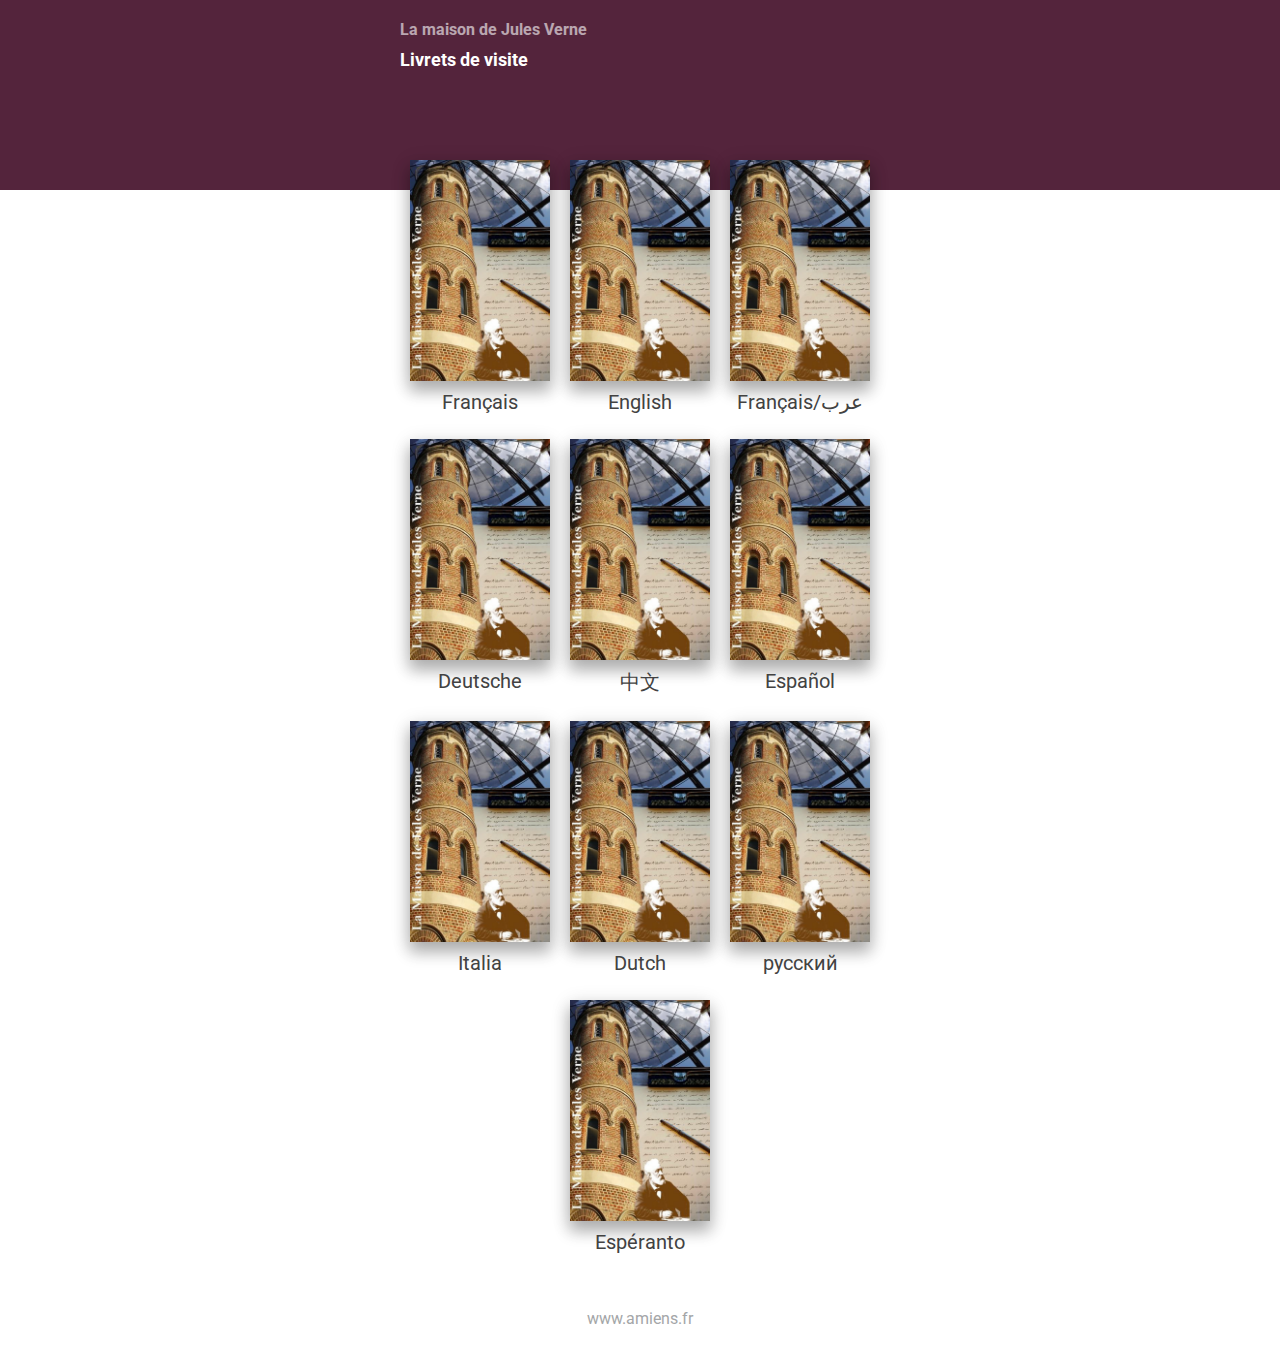
<file: index.html>
<!DOCTYPE html>
<html lang="fr">
<head>
    <meta charset="UTF-8">
    <meta name="viewport"
          content="width=device-width, user-scalable=no, initial-scale=1.0, maximum-scale=1.0, minimum-scale=1.0">
    <meta http-equiv="X-UA-Compatible" content="ie=edge">
    <title>Maison Jules Verne - livrets de visite</title>
    <link rel="stylesheet" href="assets/style.css">
</head>
<body>
<header>
    <div class="container">
        <h1>La maison de Jules Verne</h1>
        <h2>Livrets de visite</h2>
    </div>
</header>
<main>
    <div class="container">
        <div class="homepageLinks">
            <a href="FR"><img src="assets/pdfPreview.jpg" alt="guide de visite"><span>Français</span></a>
            <a href="GB"><img src="assets/pdfPreview.jpg" alt="guide de visite"><span>English</span></a>
            <a href="AR"><img src="assets/pdfPreview.jpg" alt="guide de visite"><span>Français/عرب</span></a>
            <a href="DE"><img src="assets/pdfPreview.jpg" alt="guide de visite"><span>Deutsche</span></a>
            <a href="CH"><img src="assets/pdfPreview.jpg" alt="guide de visite"><span>中文</span></a>
            <a href="SP"><img src="assets/pdfPreview.jpg" alt="guide de visite"><span>Español</span></a>
            <a href="IT"><img src="assets/pdfPreview.jpg" alt="guide de visite"><span>Italia</span></a>
            <a href="NL"><img src="assets/pdfPreview.jpg" alt="guide de visite"><span>Dutch</span></a>
            <a href="RU"><img src="assets/pdfPreview.jpg" alt="guide de visite"><span>русский</span></a>
            <a href="ES"><img src="assets/pdfPreview.jpg" alt="guide de visite"><span>Espéranto</span></a>
        </div>
    </div>
</main>
<footer>
    <div class="container">
        <a class="mainLink" href="https://www.amiens.fr/Vivre-a-Amiens/Culture-Patrimoine/Etablissements-culturels/Maison-de-Jules-Verne" title="La maison de Jules Verne">www.amiens.fr</a>
    </div>
</footer>
</body>
</html>
</file>
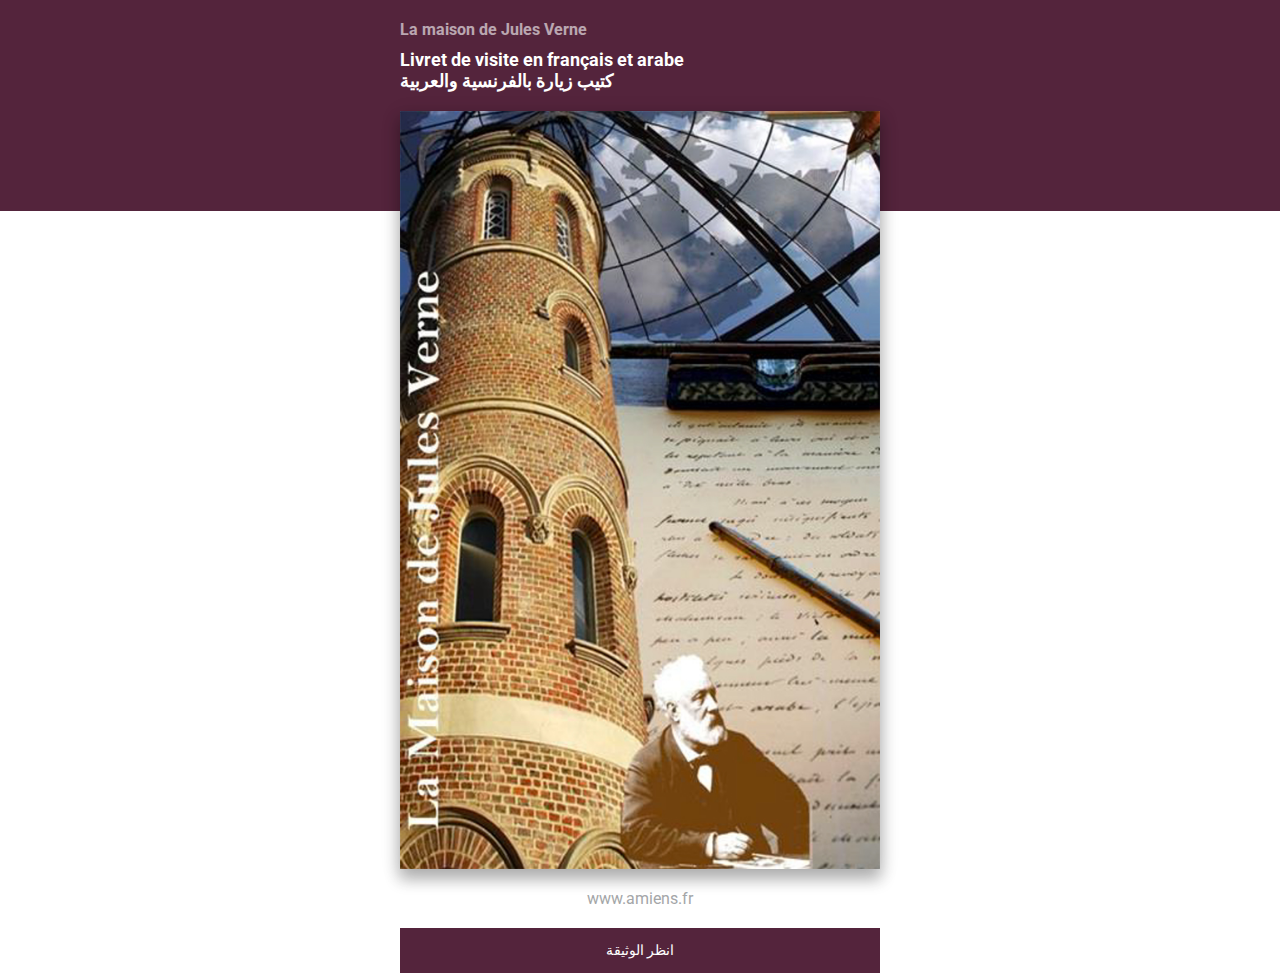
<file: AR/index.html>
<!DOCTYPE html>
<html lang="fr">
<head>
    <meta charset="UTF-8">
    <meta name="viewport"
          content="width=device-width, user-scalable=no, initial-scale=1.0, maximum-scale=1.0, minimum-scale=1.0">
    <meta http-equiv="X-UA-Compatible" content="ie=edge">
    <title>Maison Jules Verne - livret de visite en français</title>
    <link rel="stylesheet" href="../assets/style.css">
</head>
<body>
<header>
    <div class="container">
        <h1>La maison de Jules Verne</h1>
        <h2>Livret de visite en français et arabe<br>كتيب زيارة بالفرنسية والعربية</h2>
    </div>
</header>
<main>
    <div class="container">
        <a href="AR_DocVisiteCourt-2020.pdf" title="La maison de Jules Verne">
            <img class="pdfPreview" src="../assets/pdfPreview.jpg" alt="Voir le PDF">
        </a>
        <a class="mainLink" href="https://www.amiens.fr/Vivre-a-Amiens/Culture-Patrimoine/Etablissements-culturels/Maison-de-Jules-Verne" title="La maison de Jules Verne">www.amiens.fr</a>
    </div>
</main>
<footer>
    <div class="container">
        <a class="pdfLink" href="AR_DocVisiteCourt-2020.pdf">انظر الوثيقة</a>
    </div>
</footer>
<!--<div class="fadingLogo"></div>-->
</body>
</html>
</file>
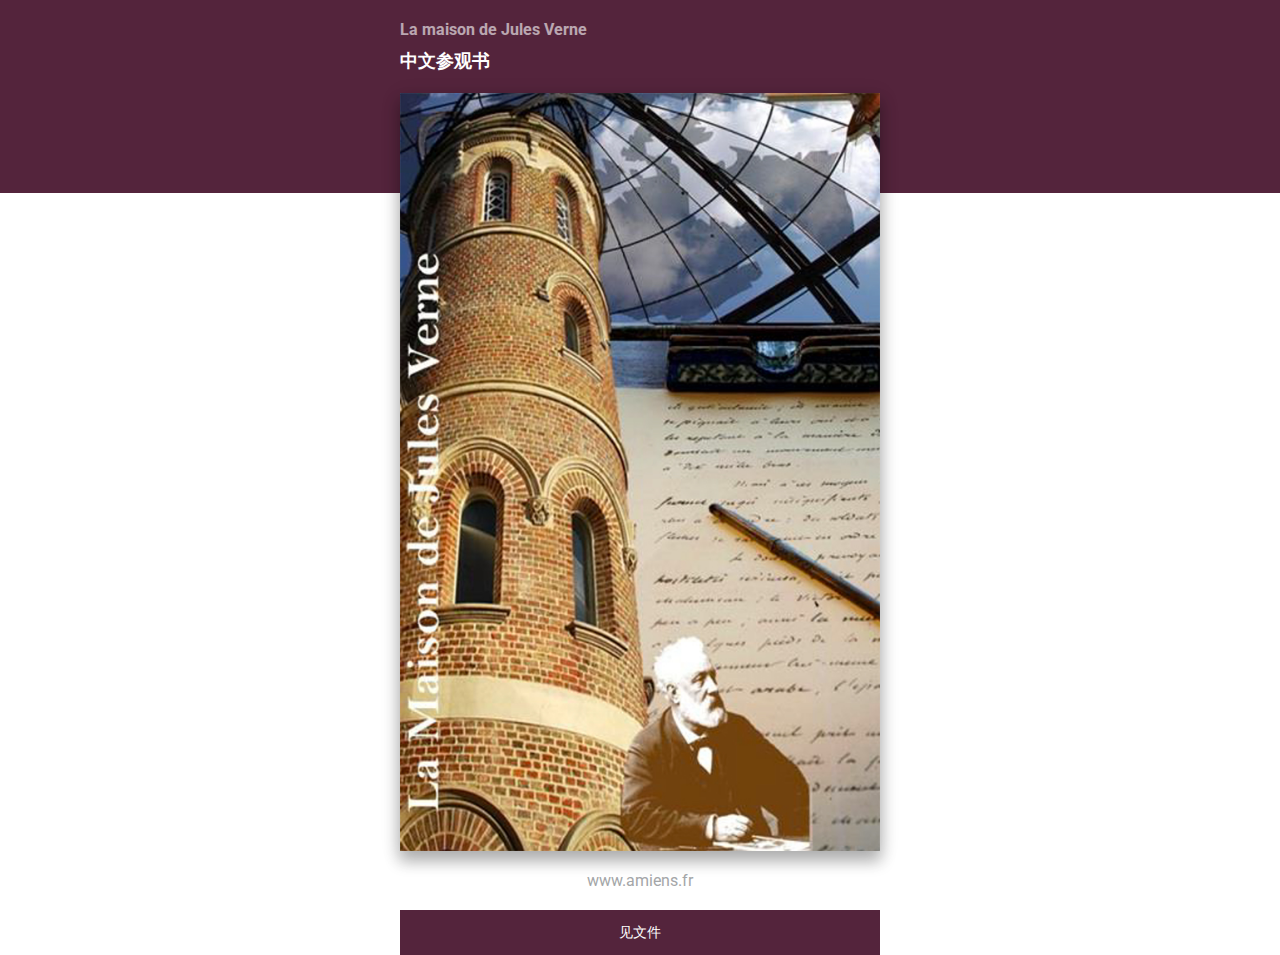
<file: CH/index.html>
<!DOCTYPE html>
<html lang="fr">
<head>
    <meta charset="UTF-8">
    <meta name="viewport"
          content="width=device-width, user-scalable=no, initial-scale=1.0, maximum-scale=1.0, minimum-scale=1.0">
    <meta http-equiv="X-UA-Compatible" content="ie=edge">
    <title>Maison Jules Verne - livret de visite en français</title>
    <link rel="stylesheet" href="../assets/style.css">
</head>
<body>
<header>
    <div class="container">
        <h1>La maison de Jules Verne</h1>
        <h2>中文参观书</h2>
    </div>
</header>
<main>
    <div class="container">
        <a href="CH_DocVisiteCourt-2020.pdf" title="La maison de Jules Verne">
            <img class="pdfPreview" src="../assets/pdfPreview.jpg" alt="Voir le PDF">
        </a>
        <a class="mainLink" href="https://www.amiens.fr/Vivre-a-Amiens/Culture-Patrimoine/Etablissements-culturels/Maison-de-Jules-Verne" title="La maison de Jules Verne">www.amiens.fr</a>
    </div>
</main>
<footer>
    <div class="container">
        <a class="pdfLink" href="CH_DocVisiteCourt-2020.pdf">见文件</a>
    </div>
</footer>
<!--<div class="fadingLogo"></div>-->
</body>
</html>
</file>
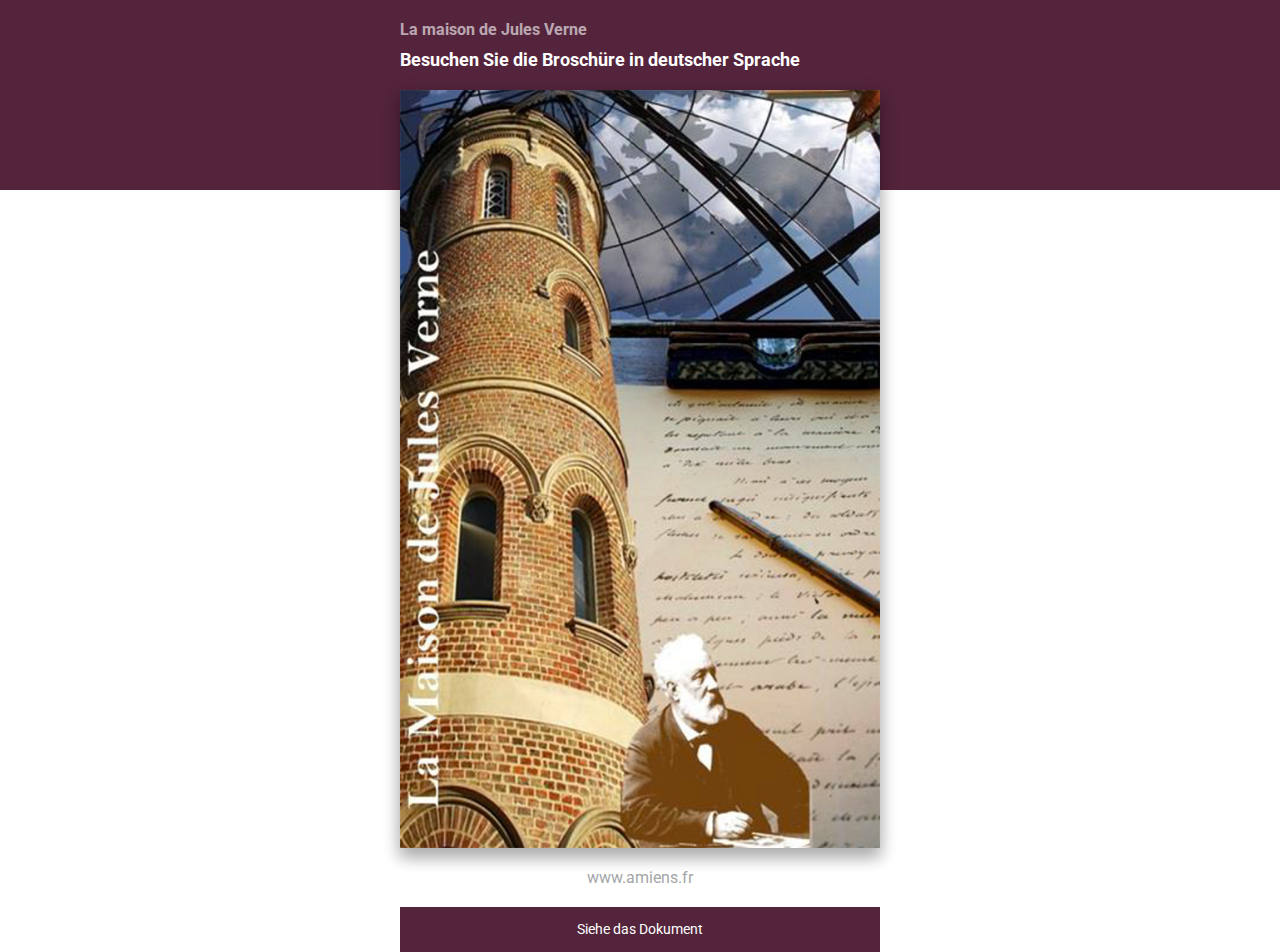
<file: DE/index.html>
<!DOCTYPE html>
<html lang="fr">
<head>
    <meta charset="UTF-8">
    <meta name="viewport"
          content="width=device-width, user-scalable=no, initial-scale=1.0, maximum-scale=1.0, minimum-scale=1.0">
    <meta http-equiv="X-UA-Compatible" content="ie=edge">
    <title>Maison Jules Verne - livret de visite en français</title>
    <link rel="stylesheet" href="../assets/style.css">
</head>
<body>
<header>
    <div class="container">
        <h1>La maison de Jules Verne</h1>
        <h2>Besuchen Sie die Broschüre in deutscher Sprache</h2>
    </div>
</header>
<main>
    <div class="container">
        <a href="DE_DocVisiteCourt-2020.pdf" title="La maison de Jules Verne">
            <img class="pdfPreview" src="../assets/pdfPreview.jpg" alt="Voir le PDF">
        </a>
        <a class="mainLink" href="https://www.amiens.fr/Vivre-a-Amiens/Culture-Patrimoine/Etablissements-culturels/Maison-de-Jules-Verne" title="La maison de Jules Verne">www.amiens.fr</a>
    </div>
</main>
<footer>
    <div class="container">
        <a class="pdfLink" href="DE_DocVisiteCourt-2020.pdf">Siehe das Dokument</a>
    </div>
</footer>
<!--<div class="fadingLogo"></div>-->
</body>
</html>
</file>
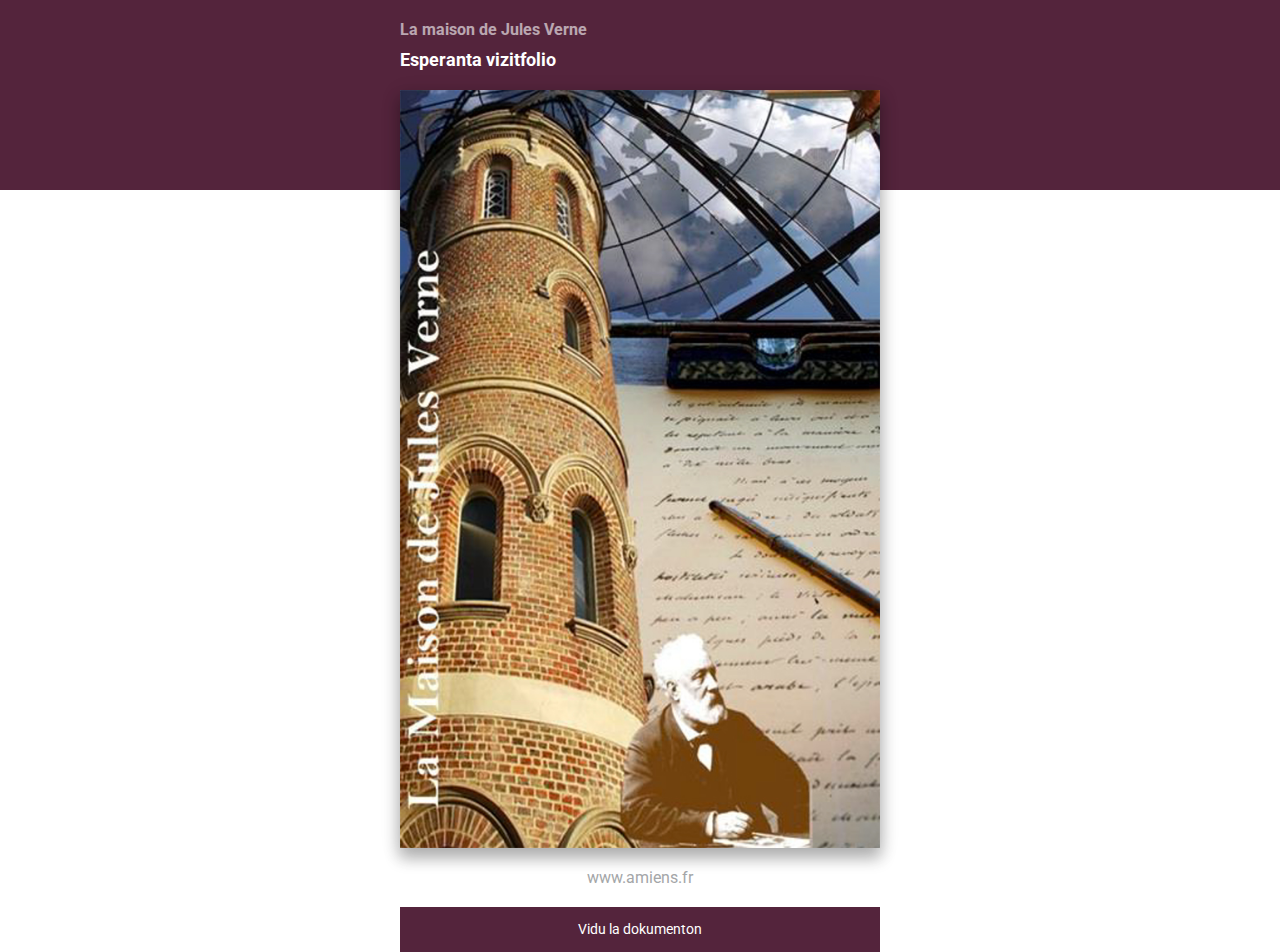
<file: ES/index.html>
<!DOCTYPE html>
<html lang="fr">
<head>
    <meta charset="UTF-8">
    <meta name="viewport"
          content="width=device-width, user-scalable=no, initial-scale=1.0, maximum-scale=1.0, minimum-scale=1.0">
    <meta http-equiv="X-UA-Compatible" content="ie=edge">
    <title>Maison Jules Verne - livret de visite en français</title>
    <link rel="stylesheet" href="../assets/style.css">
</head>
<body>
<header>
    <div class="container">
        <h1>La maison de Jules Verne</h1>
        <h2>Esperanta vizitfolio</h2>
    </div>
</header>
<main>
    <div class="container">
        <a href="ES_DocVisiteCourt-2020.pdf" title="La maison de Jules Verne">
            <img class="pdfPreview" src="../assets/pdfPreview.jpg" alt="Voir le PDF">
        </a>
        <a class="mainLink" href="https://www.amiens.fr/Vivre-a-Amiens/Culture-Patrimoine/Etablissements-culturels/Maison-de-Jules-Verne" title="La maison de Jules Verne">www.amiens.fr</a>
    </div>
</main>
<footer>
    <div class="container">
        <a class="pdfLink" href="ES_DocVisiteCourt-2020.pdf">Vidu la dokumenton</a>
    </div>
</footer>
<!--<div class="fadingLogo"></div>-->
</body>
</html>
</file>
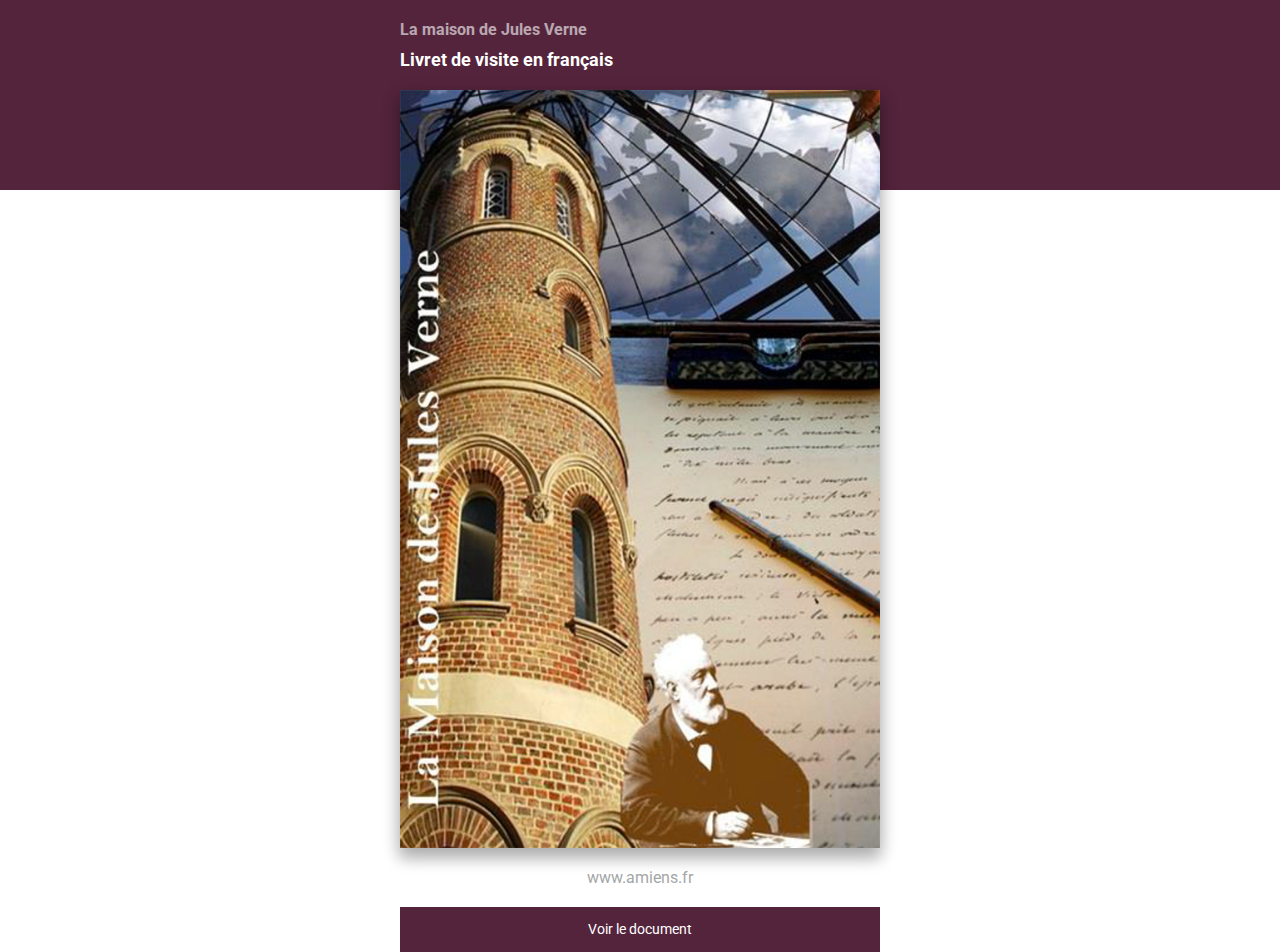
<file: FR/index.html>
<!DOCTYPE html>
<html lang="fr">
<head>
    <meta charset="UTF-8">
    <meta name="viewport"
          content="width=device-width, user-scalable=no, initial-scale=1.0, maximum-scale=1.0, minimum-scale=1.0">
    <meta http-equiv="X-UA-Compatible" content="ie=edge">
    <title>Maison Jules Verne - livret de visite en français</title>
    <link rel="stylesheet" href="../assets/style.css">
</head>
<body>
<header>
    <div class="container">
        <h1>La maison de Jules Verne</h1>
        <h2>Livret de visite en français</h2>
    </div>
</header>
<main>
    <div class="container">
        <a href="FR_DocVisiteCourt-2020.pdf" title="La maison de Jules Verne">
            <img class="pdfPreview" src="../assets/pdfPreview.jpg" alt="Voir le PDF">
        </a>
        <a class="mainLink" href="https://www.amiens.fr/Vivre-a-Amiens/Culture-Patrimoine/Etablissements-culturels/Maison-de-Jules-Verne" title="La maison de Jules Verne">www.amiens.fr</a>
    </div>
</main>
<footer>
    <div class="container">
        <a class="pdfLink" href="FR_DocVisiteCourt-2020.pdf">Voir le document</a>
    </div>
</footer>
<!--<div class="fadingLogo"></div>-->
</body>
</html>
</file>
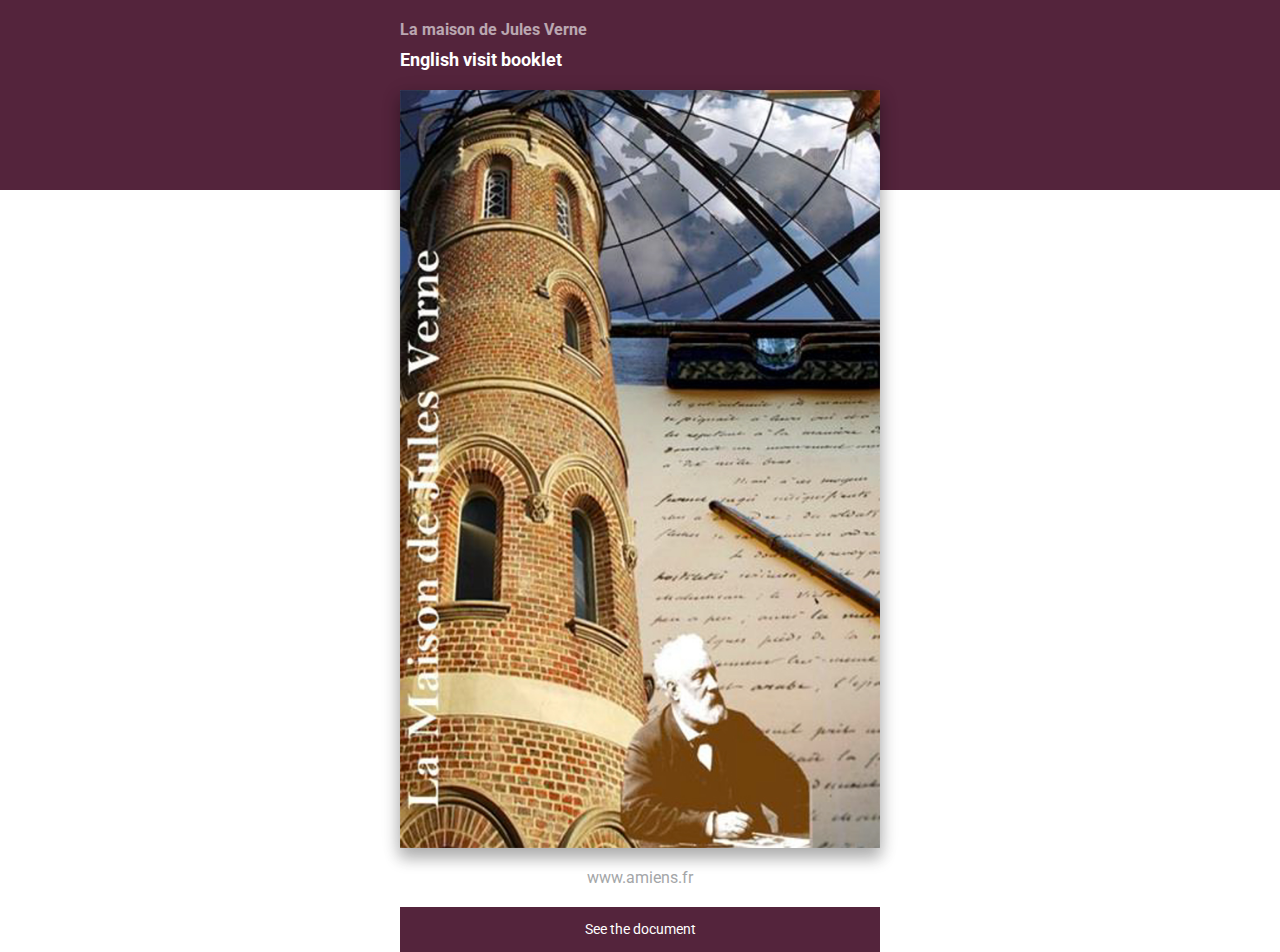
<file: GB/index.html>
<!DOCTYPE html>
<html lang="fr">
<head>
    <meta charset="UTF-8">
    <meta name="viewport"
          content="width=device-width, user-scalable=no, initial-scale=1.0, maximum-scale=1.0, minimum-scale=1.0">
    <meta http-equiv="X-UA-Compatible" content="ie=edge">
    <title>Maison Jules Verne - livret de visite en français</title>
    <link rel="stylesheet" href="../assets/style.css">
</head>
<body>
<header>
    <div class="container">
        <h1>La maison de Jules Verne</h1>
        <h2>English visit booklet</h2>
    </div>
</header>
<main>
    <div class="container">
        <a href="GB_DocVisiteCourt-2020.pdf" title="La maison de Jules Verne">
            <img class="pdfPreview" src="../assets/pdfPreview.jpg" alt="Voir le PDF">
        </a>
        <a class="mainLink" href="https://www.amiens.fr/Vivre-a-Amiens/Culture-Patrimoine/Etablissements-culturels/Maison-de-Jules-Verne" title="La maison de Jules Verne">www.amiens.fr</a>
    </div>
</main>
<footer>
    <div class="container">
        <a class="pdfLink" href="GB_DocVisiteCourt-2020.pdf">See the document</a>
    </div>
</footer>
<!--<div class="fadingLogo"></div>-->
</body>
</html>
</file>
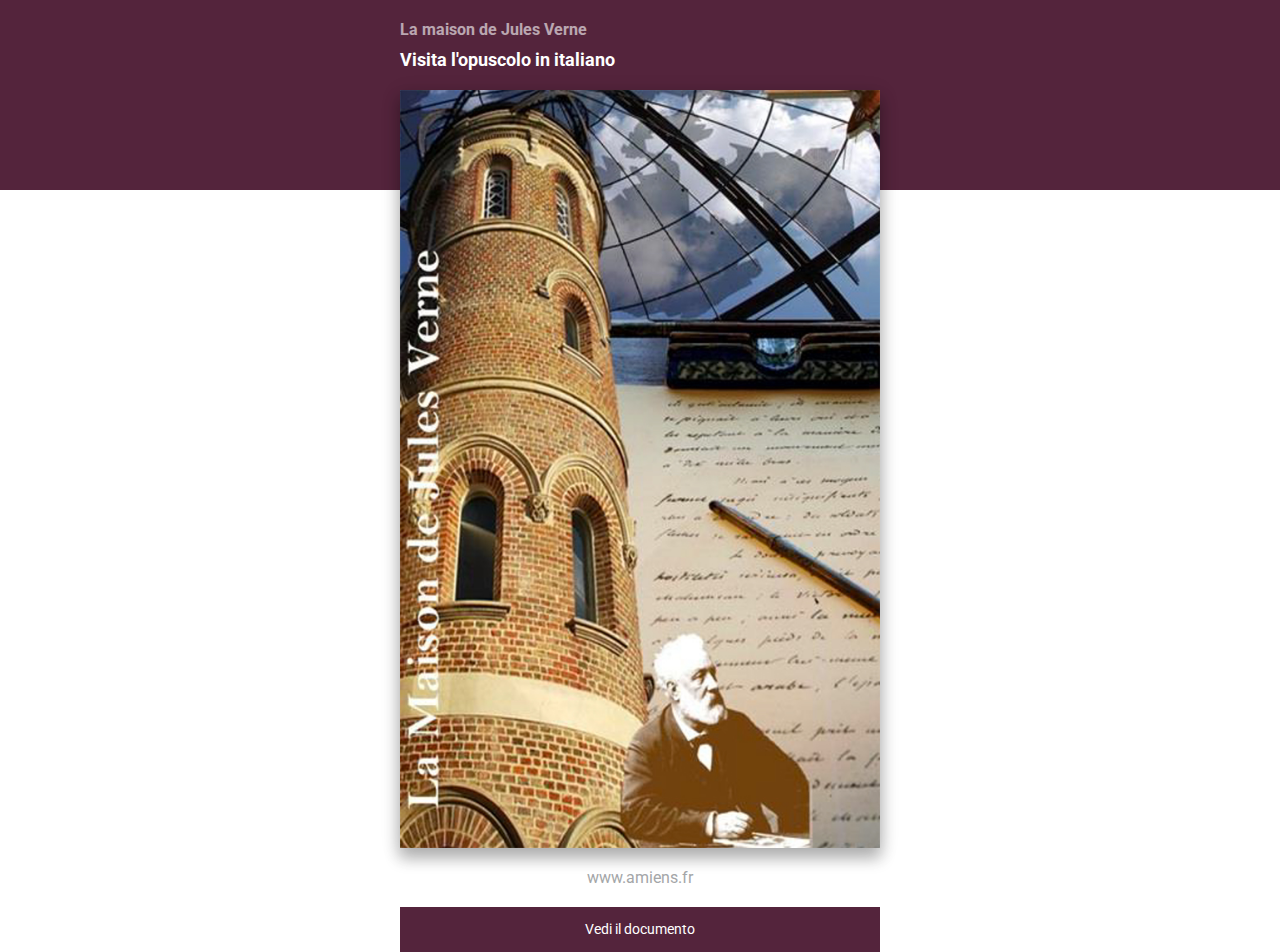
<file: IT/index.html>
<!DOCTYPE html>
<html lang="fr">
<head>
    <meta charset="UTF-8">
    <meta name="viewport"
          content="width=device-width, user-scalable=no, initial-scale=1.0, maximum-scale=1.0, minimum-scale=1.0">
    <meta http-equiv="X-UA-Compatible" content="ie=edge">
    <title>Maison Jules Verne - livret de visite en français</title>
    <link rel="stylesheet" href="../assets/style.css">
</head>
<body>
<header>
    <div class="container">
        <h1>La maison de Jules Verne</h1>
        <h2>Visita l'opuscolo in italiano</h2>
    </div>
</header>
<main>
    <div class="container">
        <a href="IT_DocVisiteCourt-2020.pdf" title="La maison de Jules Verne">
            <img class="pdfPreview" src="../assets/pdfPreview.jpg" alt="Voir le PDF">
        </a>
        <a class="mainLink" href="https://www.amiens.fr/Vivre-a-Amiens/Culture-Patrimoine/Etablissements-culturels/Maison-de-Jules-Verne" title="La maison de Jules Verne">www.amiens.fr</a>
    </div>
</main>
<footer>
    <div class="container">
        <a class="pdfLink" href="IT_DocVisiteCourt-2020.pdf">Vedi il documento</a>
    </div>
</footer>
<!--<div class="fadingLogo"></div>-->
</body>
</html>
</file>
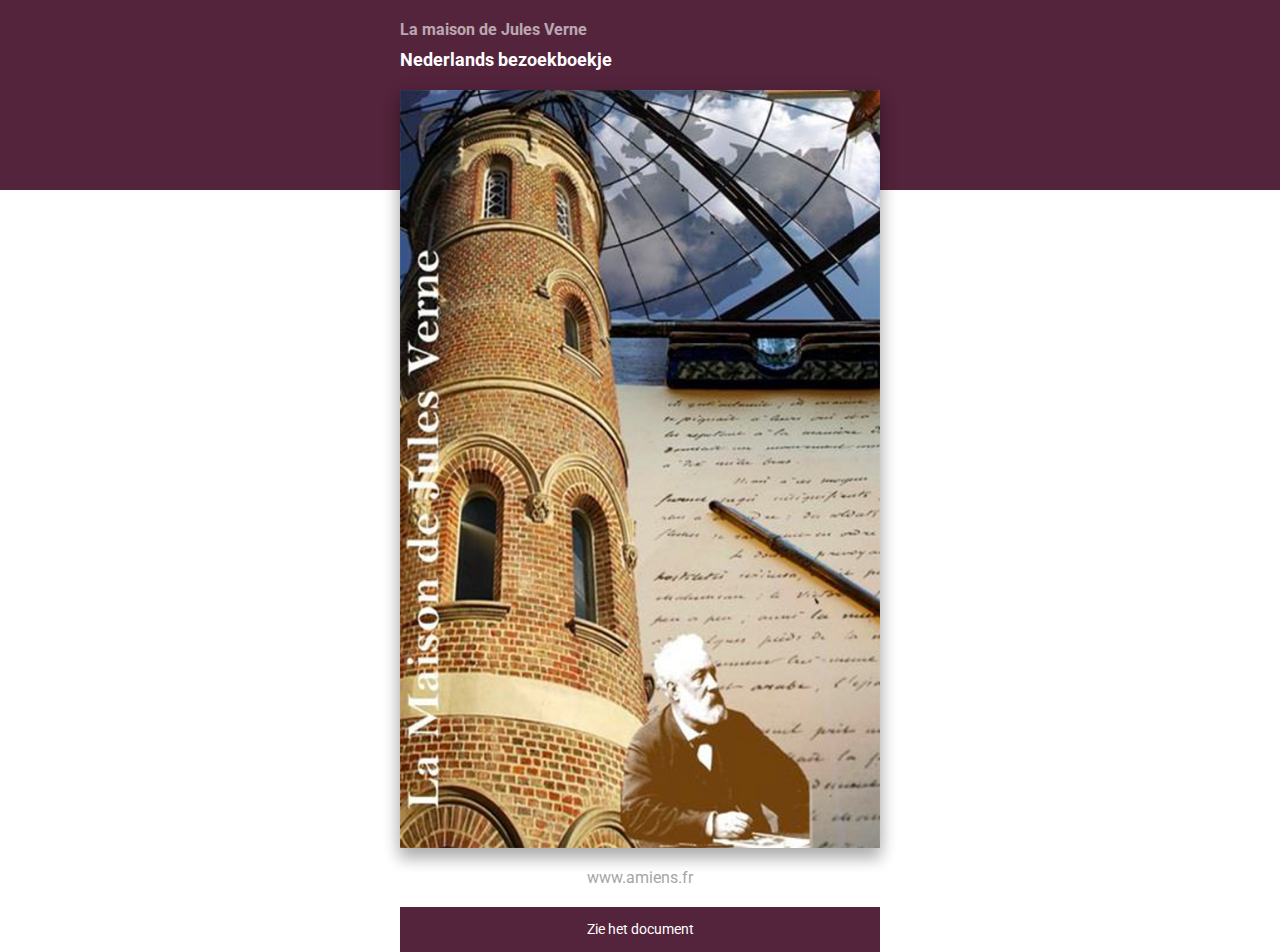
<file: NL/index.html>
<!DOCTYPE html>
<html lang="fr">
<head>
    <meta charset="UTF-8">
    <meta name="viewport"
          content="width=device-width, user-scalable=no, initial-scale=1.0, maximum-scale=1.0, minimum-scale=1.0">
    <meta http-equiv="X-UA-Compatible" content="ie=edge">
    <title>Maison Jules Verne - livret de visite en français</title>
    <link rel="stylesheet" href="../assets/style.css">
</head>
<body>
<header>
    <div class="container">
        <h1>La maison de Jules Verne</h1>
        <h2>Nederlands bezoekboekje</h2>
    </div>
</header>
<main>
    <div class="container">
        <a href="NL_DocVisiteCourt-2020.pdf" title="La maison de Jules Verne">
            <img class="pdfPreview" src="../assets/pdfPreview.jpg" alt="Voir le PDF">
        </a>
        <a class="mainLink" href="https://www.amiens.fr/Vivre-a-Amiens/Culture-Patrimoine/Etablissements-culturels/Maison-de-Jules-Verne" title="La maison de Jules Verne">www.amiens.fr</a>
    </div>
</main>
<footer>
    <div class="container">
        <a class="pdfLink" href="NL_DocVisiteCourt-2020.pdf">Zie het document</a>
    </div>
</footer>
<!--<div class="fadingLogo"></div>-->
</body>
</html>
</file>
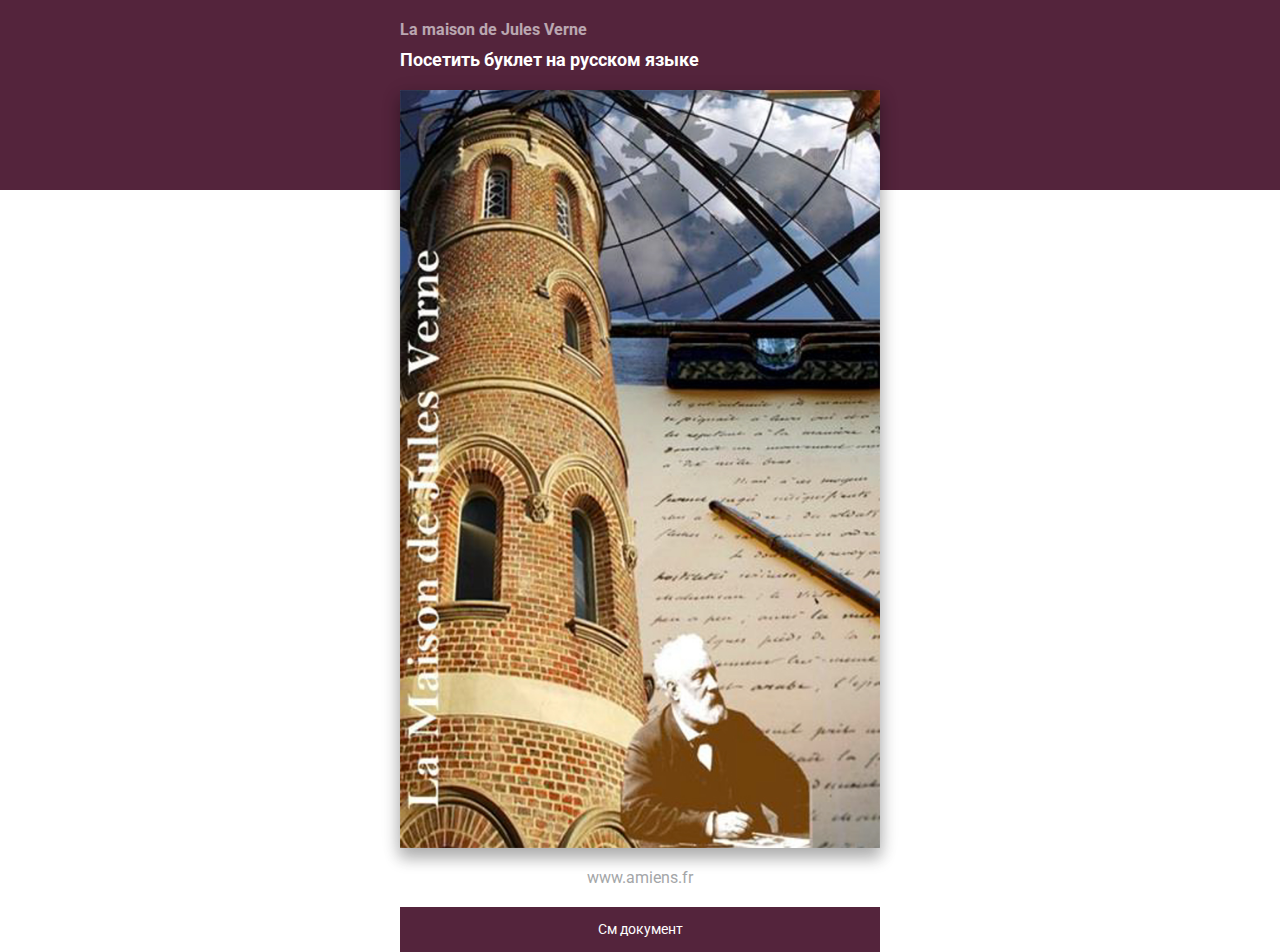
<file: RU/index.html>
<!DOCTYPE html>
<html lang="fr">
<head>
    <meta charset="UTF-8">
    <meta name="viewport"
          content="width=device-width, user-scalable=no, initial-scale=1.0, maximum-scale=1.0, minimum-scale=1.0">
    <meta http-equiv="X-UA-Compatible" content="ie=edge">
    <title>Maison Jules Verne - livret de visite en français</title>
    <link rel="stylesheet" href="../assets/style.css">
</head>
<body>
<header>
    <div class="container">
        <h1>La maison de Jules Verne</h1>
        <h2>Посетить буклет на русском языке</h2>
    </div>
</header>
<main>
    <div class="container">
        <a href="RU_DocVisiteCourt-2020.pdf" title="La maison de Jules Verne">
            <img class="pdfPreview" src="../assets/pdfPreview.jpg" alt="Voir le PDF">
        </a>
        <a class="mainLink" href="https://www.amiens.fr/Vivre-a-Amiens/Culture-Patrimoine/Etablissements-culturels/Maison-de-Jules-Verne" title="La maison de Jules Verne">www.amiens.fr</a>
    </div>
</main>
<footer>
    <div class="container">
        <a class="pdfLink" href="RU_DocVisiteCourt-2020.pdf">См документ</a>
    </div>
</footer>
<!--<div class="fadingLogo"></div>-->
</body>
</html>
</file>
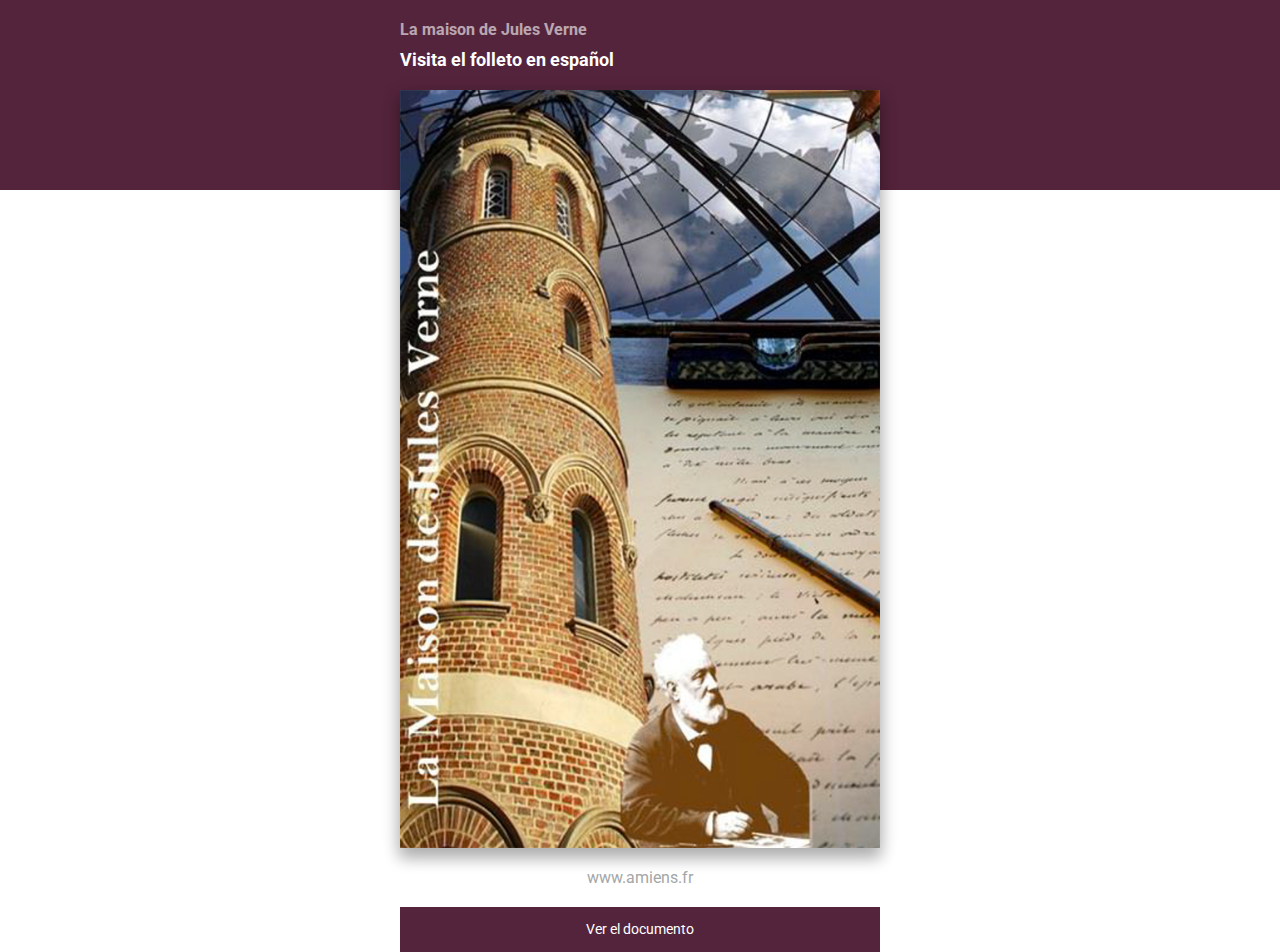
<file: SP/index.html>
<!DOCTYPE html>
<html lang="fr">
<head>
    <meta charset="UTF-8">
    <meta name="viewport"
          content="width=device-width, user-scalable=no, initial-scale=1.0, maximum-scale=1.0, minimum-scale=1.0">
    <meta http-equiv="X-UA-Compatible" content="ie=edge">
    <title>Maison Jules Verne - livret de visite en français</title>
    <link rel="stylesheet" href="../assets/style.css">
</head>
<body>
<header>
    <div class="container">
        <h1>La maison de Jules Verne</h1>
        <h2>Visita el folleto en español</h2>
    </div>
</header>
<main>
    <div class="container">
        <a href="SP_DocVisiteCourt-2020.pdf" title="La maison de Jules Verne">
            <img class="pdfPreview" src="../assets/pdfPreview.jpg" alt="Voir le PDF">
        </a>
        <a class="mainLink" href="https://www.amiens.fr/Vivre-a-Amiens/Culture-Patrimoine/Etablissements-culturels/Maison-de-Jules-Verne" title="La maison de Jules Verne">www.amiens.fr</a>
    </div>
</main>
<footer>
    <div class="container">
        <a class="pdfLink" href="SP_DocVisiteCourt-2020.pdf">Ver el documento</a>
    </div>
</footer>
<!--<div class="fadingLogo"></div>-->
</body>
</html>
</file>
<file: assets/style.css>
@import url('https://fonts.googleapis.com/css2?family=Roboto&display=swap');

* {
    margin: 0;
    padding: 0;
    font-family: "Roboto", sans-serif;
}

header {
    background: #54243c;
    padding: 20px 15px 110px 15px;
}

header h1,
header h2 {
    color: #fff;
    margin-bottom: 10px;
}

header h1 {
    font-size: 16px;
    opacity: 0.6;
}

header h2 {
    font-size: 18px;
}

main {
    text-align: center;
}

.pdfPreview {
    display: block;
    margin: -100px auto 0 auto;
    width: 100%;
    background: grey;
    box-shadow: 0px 10px 14.1px 0.9px rgba(0, 0, 0, 0.24), 0px 4px 19.6px 0.4px rgba(0, 0, 0, 0.16);
}

.mainLink {
    display: block;
    margin: 20px 0;
    color: #a4a6a8;
    text-decoration: none;
}

.pdfLink {
    display: block;
    background: #54243c;
    width: 100%;
    height: 45px;
    color: #fff;
    font-size: 14px;
    line-height: 45px;
    text-decoration: none;
    text-align: center;
}

.container {
    max-width: 480px;
    margin: 0 auto;
}

footer .mainLink {
    text-align: center;
}

.fadingLogo {
    position: fixed;
    top: 0;
    left: 0;
    width: 100%;
    height: 100%;
    background: url('logo.jpg')#fff center no-repeat;
    background-size: 150px;
    z-index: 10;
    animation: 'fadeOut' 2s forwards;
}

.homepageLinks {
    display: flex;
    flex-flow: row wrap;
    justify-content: center;
    margin-top: -40px;
    margin-bottom: 40px;
}

.homepageLinks a {
    display: block;
    width: 140px;
    text-decoration: none;
    margin: 10px;
}

.homepageLinks a span{
    display: block;
    margin: 5px 0;
    font-size: 20px;
    font-weight: 400;
    color: #424242;
}

.homepageLinks a img {
    width: 100%;
    box-shadow: 0px 10px 14.1px 0.9px rgba(0, 0, 0, 0.24), 0px 4px 19.6px 0.4px rgba(0, 0, 0, 0.16);
    transition: 0.3s ease-in-out;
}

.homepageLinks a img:hover {
    box-shadow: 0px 10px 14.1px 0.9px rgba(0, 0, 0, 0.5), 0px 4px 19.6px 0.4px rgba(0, 0, 0, 0.16);
}

@keyframes fadeOut {
    0% {
        opacity: 1;
    }
    30% {
        opacity: 1;
    }
    99% {
        opacity: 0;
        top: 0;
    }
    100% {
        top: -10000px;
    }
}

@media (max-width: 768px) {
    main {
        padding-bottom: 45px;
    }

    .pdfPreview {
        max-width: calc(100% - 60px);
    }

    .pdfLink {
        position: fixed;
        bottom: 0;
        left: 0;
        z-index: 1;
    }
}
</file>
